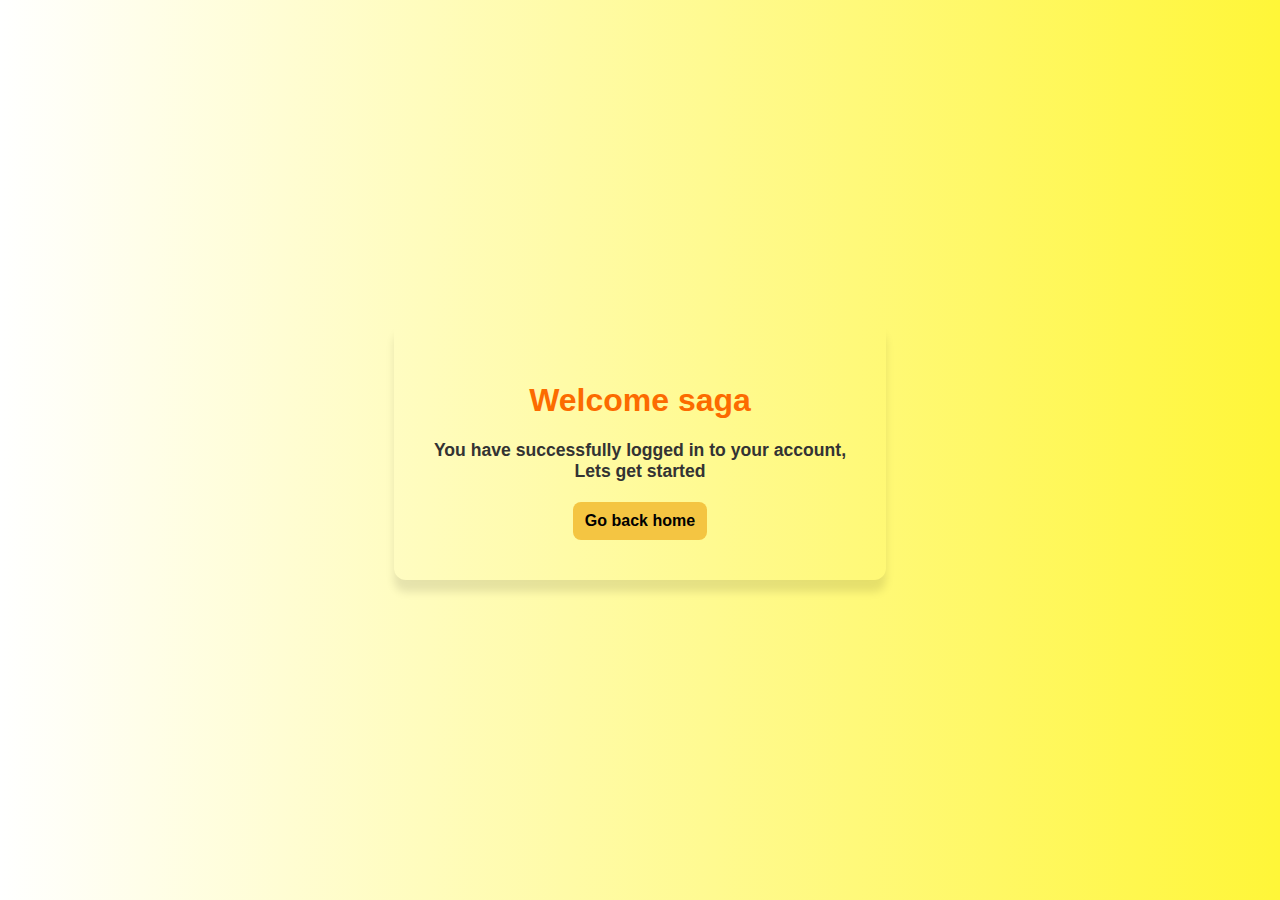
<file: dashboard.html>
<!DOCTYPE html>
<html lang="en">
<head>
    <meta charset="UTF-8">
    <meta name="viewport" content="width=device-width, initial-scale=1.0">
    <title>Document</title>
</head>
<style>
    body{
        margin: 0;
        font-family: 'Segoe UI', Tahoma, Geneva, Verdana, sans-serif;
        display: flex;
        font-weight: bold;
        align-items: center;
        justify-content: center;
        height: 100vh;
        background: linear-gradient(to right,#fff,#fff638);
    }
    .welcome-box{
        padding: 40px;
        border-radius: 12px;
        box-shadow: 0 12px 8px rgba(0,0,0,0.1);
        text-align: center;
        animation: fadein 1s ease-in-out;
        max-width: 500px;
    }
    .welcome-box h1{
        font-size: 2rem;
        color: #fc6b00;
        
    }
    .welcome-box p{
        font-size: 1.1rem;
        color: #333;
        margin-bottom: 20px;
    }
    .welcome-box a{
        display: inline-block;
        padding: 10px 12px;
        background-color: #f4c542;
        color: #000;
        text-decoration: none;
        border-radius: 8px;
        font-weight: bold;
        transition: background-color 0.3s;
    }
    .welcome-box a:hover{
        background-color: #fc6b00;
    }
    @keyframes fadein{
        from{opacity: 0; transform: translate(20px);}
        to{opacity: 1;transform: translateY(0);}
    }
</style>
<body>
    <div class="welcome-box">
        <h1>Welcome saga</h1>
        <p>You have successfully logged in to your account,<br>Lets get started</p>
        <a href="index.html">Go back home</a>
    </div>
</body>
</html>
</file>
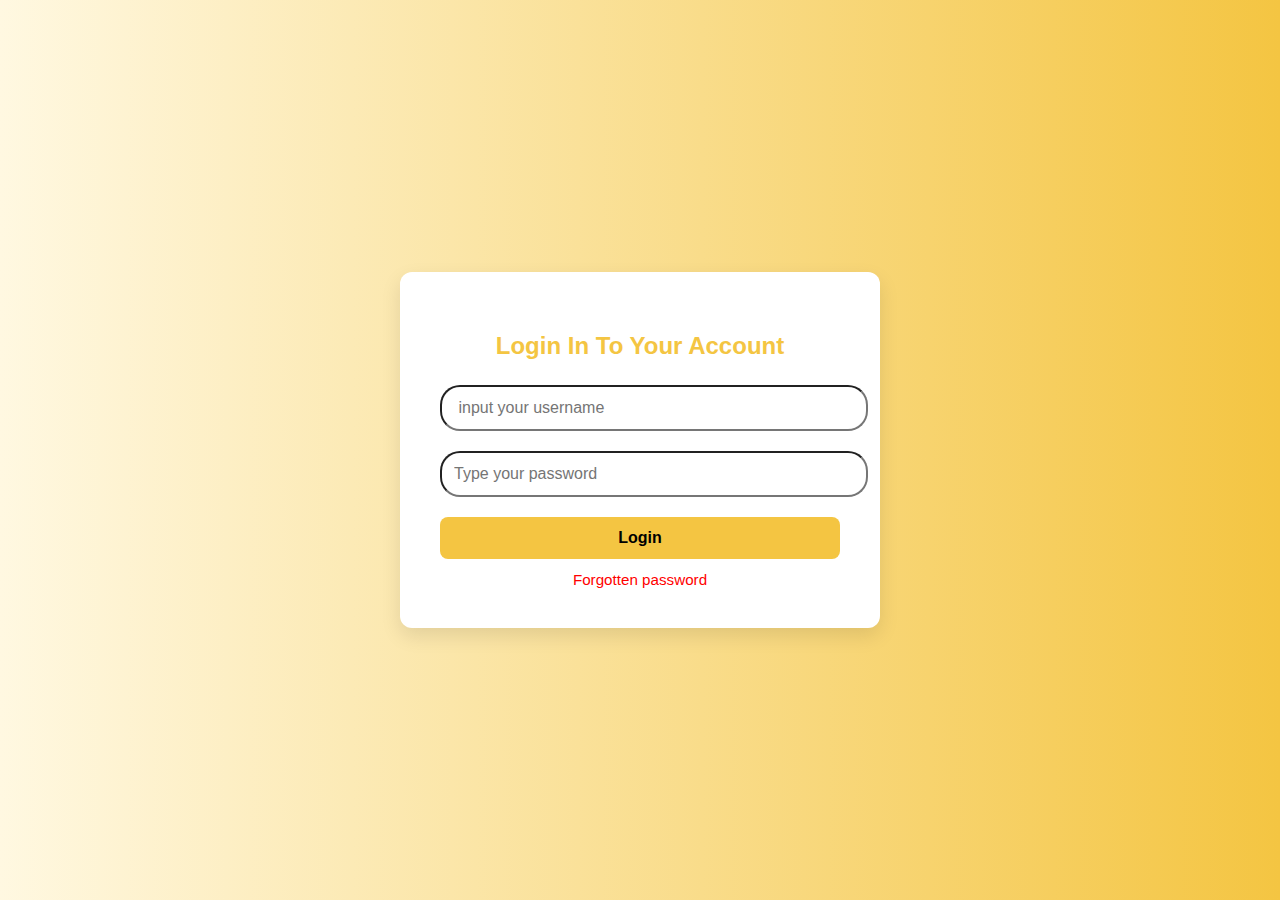
<file: Login.html>
<!DOCTYPE html>
<html lang="en">
<head>
    <meta charset="UTF-8">
    <meta name="viewport" content="width=device-width, initial-scale=1.0">
    <title>Document</title>
</head>
<style>
    body{
        margin: 0;
        padding: 0;
        font-family: 'Segoe UI', Tahoma, Geneva, Verdana, sans-serif;
        background: linear-gradient(to right, #fff8e1, #f4c542);
        display: flex;
        justify-content: center;
        align-items: center;
        height: 100vh;
    }
    .Login-box{
        background-color: #fff;
        padding: 40px;
        border-radius: 12px;
        box-shadow: 0 8px 20px rgba(0,0,0,0.1);
        width: 100%;
        max-width: 400px;
        text-align: center;
    }
    .Login-box h2{
        margin-bottom: 25px;
        color: #f4c542;
        font-size: 1.5rem;
    }
    .Login-box button{
        width: 100%;
        padding: 12px;
        background-color: #f4c542;
        border: none;
        border-radius: 8px;
        font-weight: bold;
        color: #000;
        font-size: 1rem;
        cursor: pointer;
        transition: background-color 0.3s ease;
    }
    .Login-box button:hover{
        background-color: #e6b800;
    }
    .Login-box input[type="username"]{
        width: 100%;
        padding: 12px;
        margin-bottom: 20px;
        border-radius: 20px;
        font-size: 1rem;
        transition: 0.3s ease;
        cursor: pointer;
    }
    .Login-box input[type="username"]:hover{
        background-color: #fff638;
    }
    .Login-box input[type="password"]{
        width: 100%;
        padding: 12px;
        margin-bottom: 20px;
        border-radius: 20px;
        font-size: 1rem;
        transition: 0.3s ease;
        cursor: pointer;
    }
    .Login-box input[type="password"]:hover{
        background-color: #fff638;
    }
    .Login-box a{
        color: red;
        display: block;
        margin-top: 12px;
        text-decoration: none;
        font-size: 0.95rem;
        font-weight: 500;
        transition: color 0.3s ease;
        text-align: center;
    }
    .Login-box a:hover{
        color: #d35400;
    }
    
</style>

<body>
     <div class="Login-box">
        <h2>Login In To Your Account</h2>
        <form action="dashboard.html">
        <input type="username" placeholder=" input your username">
        <input type="password" placeholder="Type your password">
        <button type="submit">Login</button>
        </form>
        <a href="retrieve.html">Forgotten password</a>

    </div>
</body>
</html>
</file>
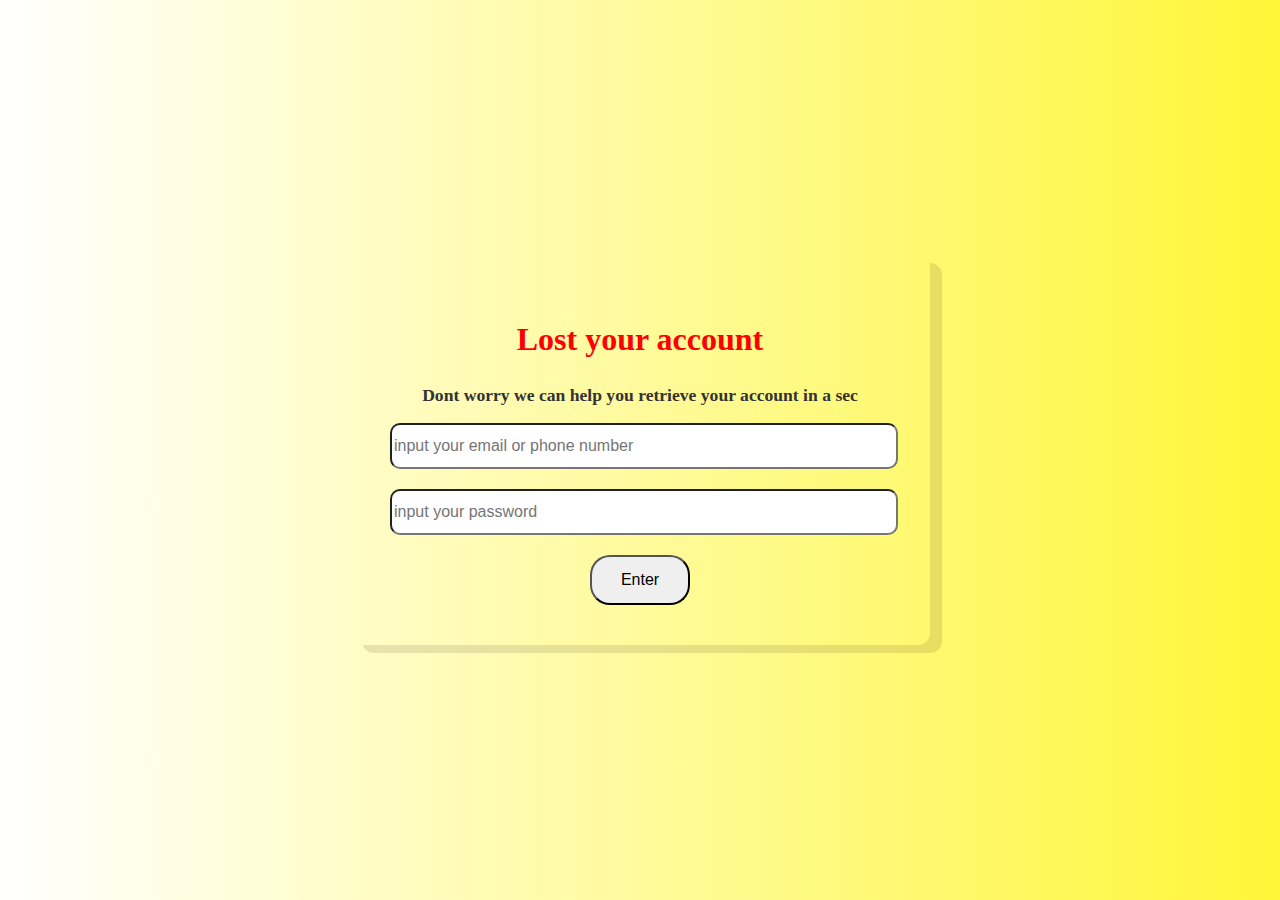
<file: retrieve.html>
<!DOCTYPE html>
<html lang="en">
<head>
    <meta charset="UTF-8">
    <meta name="viewport" content="width=device-width, initial-scale=1.0">
    <title>Document</title>
</head>
<style>
    body{
        background: linear-gradient(to right,#fff,#fff638);
        margin: 0;
        justify-content: center;
        align-items: center;
        height: 100vh;
        display: flex;
    }
    .lost-page{
        text-align: center;
        padding: 40px;
        box-shadow: 12px 8px 0px rgba(0,0,0,0.1);
        animation: fadein 1s ease-in-out;
        border-radius: 12px;
        max-width: 500px;
    }
    .lost-page h2{
        font-size: 2rem;
        color: red;
    }
    .lost-page p{
        color: #333;
        font-size: 1.1rem;
        font-weight: bold;
    }
    .lost-page input[type="email"]{
        width: 500px;
        height: 40px;
        border-radius: 10px;
        transition: 0.4s ease;
        cursor: pointer;
        font-size: medium;
    }
    .lost-page input[type="email"]:hover{
        background-color: #fff638;
    }
    .lost-page input[type="password"]{
        font-size: medium;
        width: 500px;
        height: 40px;
        border-radius: 10px;
        margin-top: 20px;
        cursor: pointer;
        transition: 0.4s ease;
    }
    .lost-page input[type="password"]:hover{
        background-color: #fff638;
    }
    .lost-page button{
        width: 100px;
        height: 50px;
        margin-top: 20px;
        border-radius: 20px;
        transition: 0.4s ease;
        cursor: pointer;
        font-size: medium;
    }
     .lost-page button:hover{
        background-color: #333;
     }
     @keyframes fadein{
        from{opacity: 0; transform: translate(20px);}
        to{opacity: 1;transform: translateY(0);}
     }
    
    

    
</style>
<body>
    <div class="lost-page">
    <h2>Lost your account</h2>
    <p>Dont worry we can help you retrieve your account in a sec</p>
    <input type="email" placeholder="input your email or phone number">
    <input type="password" placeholder="input your password">
    <a href="dashboard.html"><button type="submit">Enter</button></a>
    
    </div>

</body>
</html>
</file>
